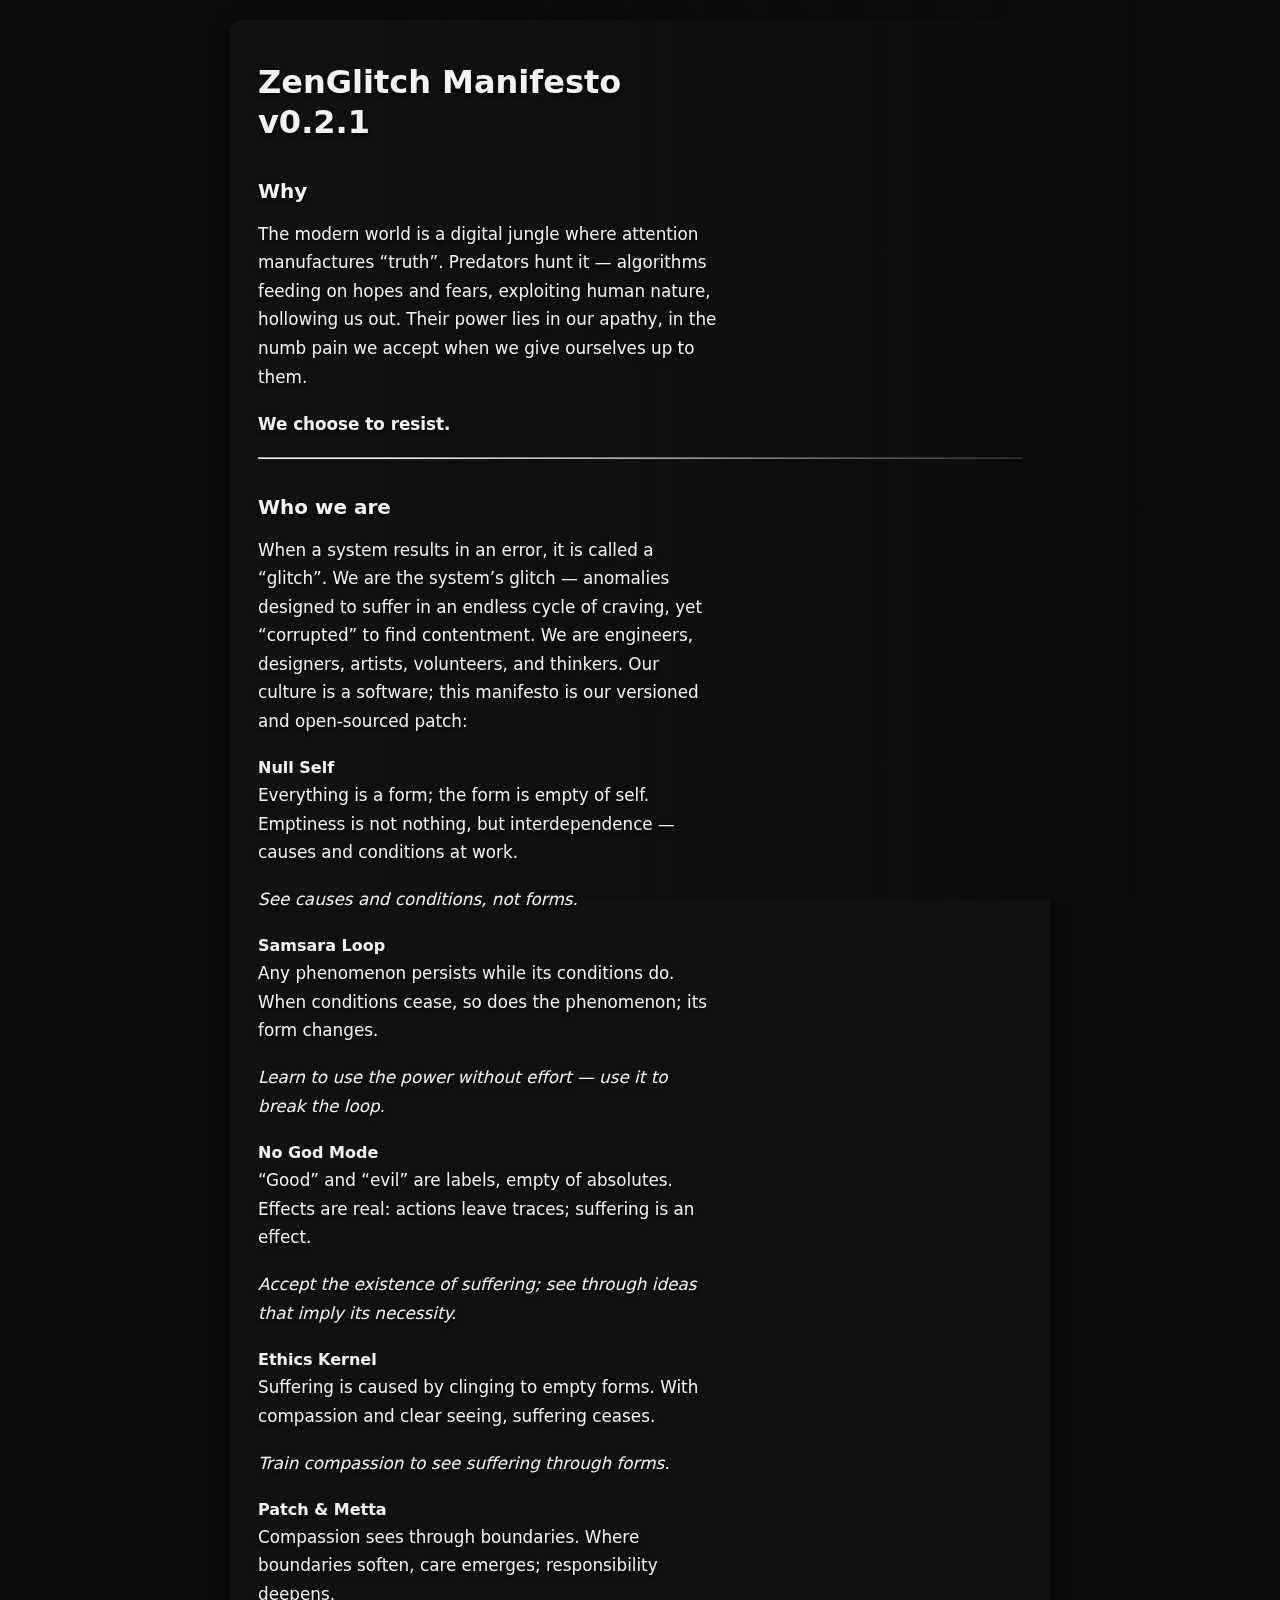
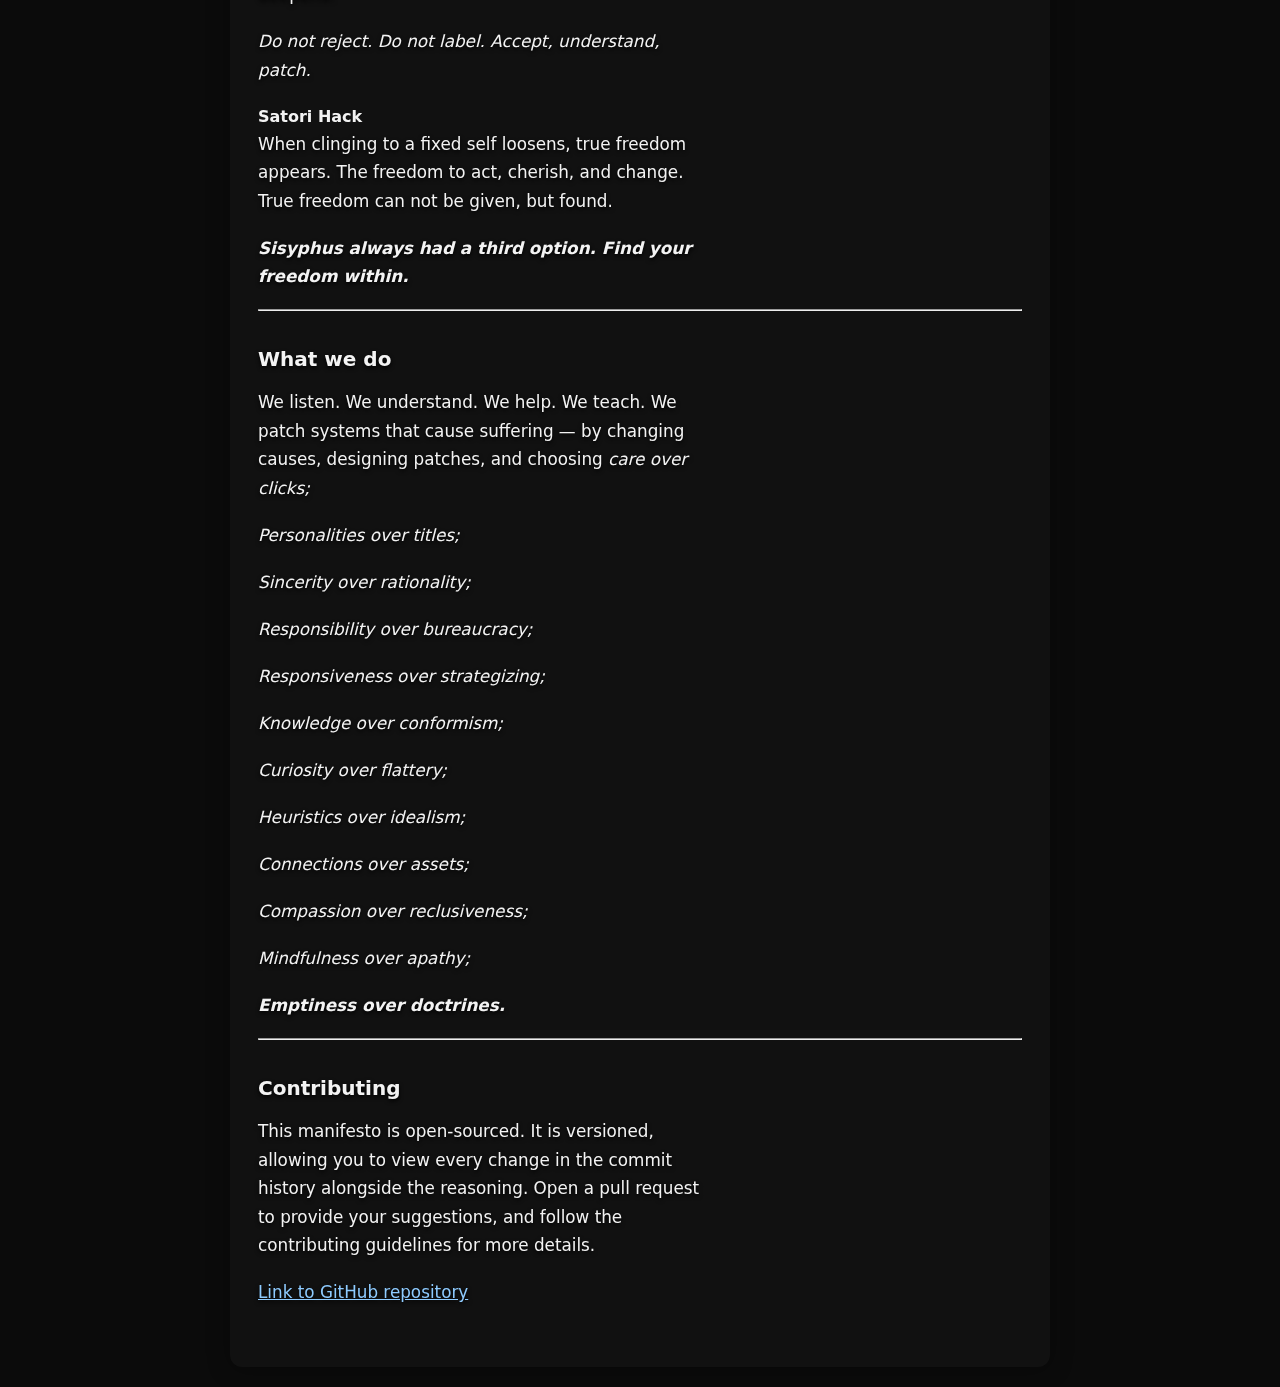
<file: index.html>
<!DOCTYPE html>
<html lang="en">
<head>
  <meta charset="utf-8" />
  <meta name="viewport" content="width=device-width,initial-scale=1,viewport-fit=cover" />
  <title>ZenGlitch Manifesto v0.2.1</title>
  <meta name="author" content="ZenGlitch community">
  <meta name="description" content="Manifesto of ZenGlitch community on
reasons, goals and core principles.">

  <style>
    :root {
      --page-max: 820px;
      --pad: 28px;

      --bg: #0b0b0b;
      --ink: #f3f3f3;
      --muted: #b8b8b8;
      --card: #111;
      --link: #8ecbff;

      --card-radius: 12px;

      /* -------- Text column width (fluid override per breakpoint) -------- */
      --text-max: 60%;

      /* -------- Artwork: fluid sizing & alignment -------- */
      /* smaller on desktop */
      --art-maxh: clamp(56svh, 64vh, 74lvh);
      --art-maxw: 42vw;

      /* align image to the container’s right edge with a small gutter on small screens */
      --container-right: calc((100vw - var(--page-max)) / 2);
      --art-right: max(2vw, var(--pad), env(safe-area-inset-right), var(--container-right));
    }

    /* ---------- Base ---------- */
    * { margin: 0; padding: 0; box-sizing: border-box; }

    html, body {
      min-height: 100%;
      background: var(--bg);
      color: var(--ink);
      font-family: system-ui, -apple-system, Segoe UI, Roboto, Inter, "Helvetica Neue", Arial, sans-serif;
      line-height: 1.7;
      -webkit-text-size-adjust: 100%;
      text-rendering: optimizeLegibility;
      overflow-x: hidden;
    }

    /* ---------- Container ---------- */
    .container {
      max-width: var(--page-max);
      margin: 20px auto;
      position: relative;
      border-radius: var(--card-radius);
      background: var(--card);
      box-shadow: 0 2px 22px rgba(0,0,0,.35);
      min-height: 500px;
    }

    /* ---------- Image ---------- */
    .artwork {
      position: fixed;
      left: auto;                       /* anchor only on the right */
      right: var(--art-right);          /* aligns with container on wide screens */
      top: 50%;
      transform: translateY(-50%);
      width: auto;                      /* let aspect ratio drive width */
      max-width: var(--art-maxw);       /* desktop smaller now */
      max-height: var(--art-maxh);
      object-fit: contain;
      object-position: center right;
      opacity: 0;
      animation: fadeIn 0.8s ease-out 0.2s forwards;
      z-index: 1;
      filter: brightness(0.85) contrast(1.05);
      pointer-events: none; /* click-through */
    }

    @keyframes fadeIn { to { opacity: 1; } }

    /* Gradient overlay for text readability - applied to content area */
    .content::before {
      content: '';
      position: fixed;
      inset: 0;
      background: linear-gradient(
        to right,
        transparent 0%,
        transparent 30%,
        rgba(11,11,11,0.3) 50%,
        rgba(11,11,11,0.6) 65%,
        rgba(11,11,11,0.85) 80%,
        var(--bg) 100%
      );
      z-index: 0;
      pointer-events: none;
    }

    /* ---------- Content ---------- */
    .content {
      position: relative;
      padding:
        max(calc(var(--pad) * 1.5), env(safe-area-inset-top))
        max(var(--pad), env(safe-area-inset-right))
        max(calc(var(--pad) * 1.5), env(safe-area-inset-bottom))
        max(var(--pad), env(safe-area-inset-left));
      min-height: 500px;
      z-index: 2;
    }

    /* ---------- Typography ---------- */
    h1, h2, h3, p, a {
      text-shadow: 0 2px 4px rgba(0,0,0,2);
      max-width: var(--text-max);
      position: relative;
      z-index: 3;
    }

    h1, h2, h3 { line-height: 1.25; margin: 0 0 .8em; }

    h1 { font-size: 2rem; font-weight: 750; margin-bottom: 1.15em; }
    h2 { font-size: 1.25rem; font-weight: 700; margin-top: 1.8em; }
    h3 { font-size: 1.1rem; font-weight: 700; margin-top: 1.4em; }
    p  { margin: 0 0 1.1em; font-size: 1.05rem; }
    a  { color: var(--link); }

    /* ---------- Tablet ---------- */
    @media (max-width: 900px) {
      :root {
        --page-max: 760px;
        --pad: 22px;

        /* tablet image sizing (unchanged from prior “amazing” look) */
        --art-maxw: 56vw;
        --art-maxh: clamp(66svh, 74vh, 86lvh);

        --text-max: 55%;
      }

      .content::before {
        background: linear-gradient(
          to right,
          transparent 0%,
          transparent 25%,
          rgba(11,11,11,0.4) 45%,
          rgba(11,11,11,0.7) 60%,
          rgba(11,11,11,0.9) 75%,
          var(--bg) 100%
        );
      }

      .artwork { filter: brightness(0.90) contrast(1.05); }

      h1 { font-size: 1.7rem; }
      h2 { font-size: 1.2rem; }
      h3 { font-size: 1.05rem; }
      p  { font-size: 1rem; }
    }

    /* ---------- Phone ---------- */
    @media (max-width: 600px) {
      :root {
        --page-max: 100%;
        --pad: 20px;

        /* keep phone image vibe, but text can run further right */
        --art-maxw: 70vw;
        --art-maxh: clamp(72svh, 80vh, 92lvh);

        --text-max: 78%;
      }

      .container {
        margin: 10px;
        border-radius: 10px;
        min-height: 100vh;
        position: relative;
      }

      /* push the darker part of the gradient farther right for readability */
      .content::before {
        background: linear-gradient(
          to right,
          transparent 0%,
          transparent 35%,
          rgba(11,11,11,0.45) 60%,
          rgba(11,11,11,0.75) 75%,
          rgba(11,11,11,0.92) 88%,
          var(--bg) 100%
        );
      }

      .artwork { filter: brightness(0.90) contrast(1.05); }

      .content {
        padding:
          max(var(--pad), env(safe-area-inset-top))
          max(var(--pad), env(safe-area-inset-right))
          max(var(--pad), env(safe-area-inset-bottom))
          max(calc(var(--pad) * 1.2), env(safe-area-inset-left));
        min-height: 100vh;
      }

      h1 { font-size: 1.35rem; margin-bottom: 1rem; }
      h2 { font-size: 1.07rem; }
      h3 { font-size: 1rem; }
      p  { font-size: .98rem; }
    }

    /* ---------- Landscape phones ---------- */
    @media (max-width: 900px) and (orientation: landscape) {
      .container { min-height: auto; }
      .content   { min-height: 60vh; }
      :root { --art-maxw: 60vw; --art-maxh: 90svh; }
    }

    /* ---------- Print ---------- */
    @media print {
      body { background: #fff; color: #000; }
      .container { background: #fff !important; box-shadow: none; margin: 0; max-width: 100%; border-radius: 0; }
      .artwork { display: none; }
      .content::before { display: none; }
      h1, h2, h3, p, a { max-width: 100%; text-shadow: none; }
    }

    /* ---------- Reduced motion ---------- */
    @media (prefers-reduced-motion: reduce) {
      .artwork { animation: none; opacity: 1; }
    }
  </style>
</head>
<body>
  <div class="container">
    <img class="artwork" src="images/logo.png" alt="" loading="lazy">
    <main class="content">
      <h1>ZenGlitch Manifesto v0.2.1</h1>
      <h2 id="why">Why</h2>
      <p>The modern world is a digital jungle where attention
      manufactures “truth”. Predators hunt it — algorithms feeding on
      hopes and fears, exploiting human nature, hollowing us out. Their
      power lies in our apathy, in the numb pain we accept when we give
      ourselves up to them.</p>
      <p><strong>We choose to resist.</strong></p>
      <hr />
      <h2 id="who-we-are">Who we are</h2>
      <p>When a system results in an error, it is called a “glitch”. We
      are the system’s glitch — anomalies designed to suffer in an
      endless cycle of craving, yet “corrupted” to find contentment. We
      are engineers, designers, artists, volunteers, and thinkers. Our
      culture is a software; this manifesto is our versioned and
      open-sourced patch:</p>
      <h4 id="null-self"><strong>Null Self</strong></h4>
      <p>Everything is a form; the form is empty of self. Emptiness is
      not nothing, but interdependence — causes and conditions at
      work.</p>
      <p><em>See causes and conditions, not forms.</em></p>
      <h4 id="samsara-loop"><strong>Samsara Loop</strong></h4>
      <p>Any phenomenon persists while its conditions do. When
      conditions cease, so does the phenomenon; its form changes.</p>
      <p><em>Learn to use the power without effort — use it to break the
      loop.</em></p>
      <h4 id="no-god-mode"><strong>No God Mode</strong></h4>
      <p>“Good” and “evil” are labels, empty of absolutes. Effects are
      real: actions leave traces; suffering is an effect.</p>
      <p><em>Accept the existence of suffering; see through ideas that
      imply its necessity.</em></p>
      <h4 id="ethics-kernel"><strong>Ethics Kernel</strong></h4>
      <p>Suffering is caused by clinging to empty forms. With compassion
      and clear seeing, suffering ceases.</p>
      <p><em>Train compassion to see suffering through forms.</em></p>
      <h4 id="patch-metta"><strong>Patch &amp; Metta</strong></h4>
      <p>Compassion sees through boundaries. Where boundaries soften,
      care emerges; responsibility deepens.</p>
      <p><em>Do not reject. Do not label. Accept, understand,
      patch.</em></p>
      <h4 id="satori-hack"><strong>Satori Hack</strong></h4>
      <p>When clinging to a fixed self loosens, true freedom appears.
      The freedom to act, cherish, and change. True freedom can not be
      given, but found.</p>
      <p><strong><em>Sisyphus always had a third option. Find your
      freedom within.</em></strong></p>
      <hr />
      <h2 id="what-we-do">What we do</h2>
      <p>We listen. We understand. We help. We teach. We patch systems
      that cause suffering — by changing causes, designing patches, and
      choosing <em>care over clicks;</em></p>
      <p><em>Personalities over titles;</em></p>
      <p><em>Sincerity over rationality;</em></p>
      <p><em>Responsibility over bureaucracy;</em></p>
      <p><em>Responsiveness over strategizing;</em></p>
      <p><em>Knowledge over conformism;</em></p>
      <p><em>Curiosity over flattery;</em></p>
      <p><em>Heuristics over idealism;</em></p>
      <p><em>Connections over assets;</em></p>
      <p><em>Compassion over reclusiveness;</em></p>
      <p><em>Mindfulness over apathy;</em></p>
      <p><strong><em>Emptiness over doctrines.</em></strong></p>
      <hr />
      <h2 id="contributing">Contributing</h2>
      <p>This manifesto is open-sourced. It is versioned, allowing you
      to view every change in the commit history alongside the
      reasoning. Open a pull request to provide your suggestions, and
      follow the contributing guidelines for more details.</p>
      <p><a href="https://github.com/LoonyTuna/ZenGlitch">Link to GitHub
      repository</a></p>
    </main>
  </div>
</body>
</html>
</file>
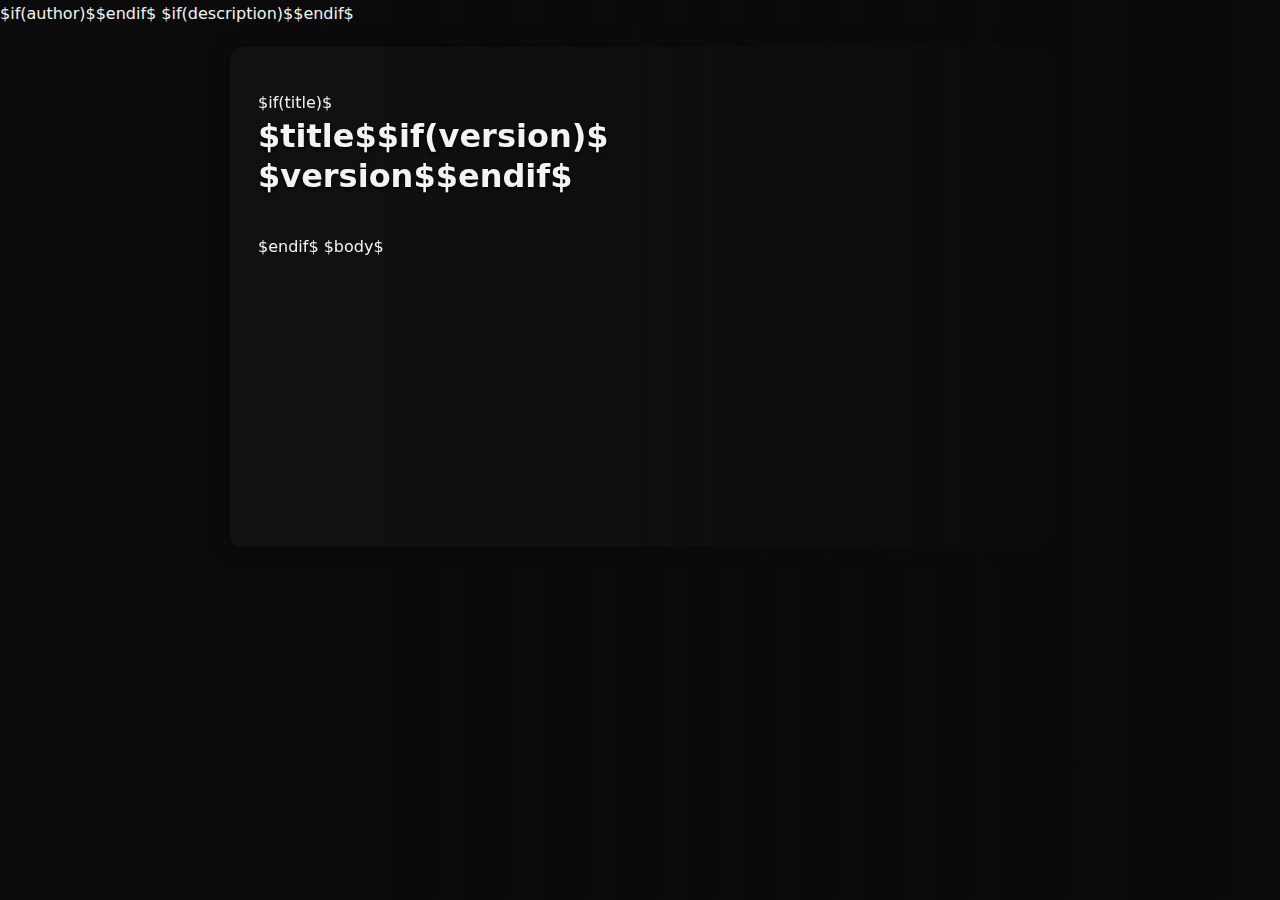
<file: template.html>
<!DOCTYPE html>
<html lang="en">
<head>
  <meta charset="utf-8" />
  <meta name="viewport" content="width=device-width,initial-scale=1,viewport-fit=cover" />
  <title>$if(title)$$title$$if(version)$ $version$$endif$$else$Document$endif$</title>
  $if(author)$<meta name="author" content="$author$">$endif$
  $if(description)$<meta name="description" content="$description$">$endif$

  <style>
    :root {
      --page-max: 820px;
      --pad: 28px;

      --bg: #0b0b0b;
      --ink: #f3f3f3;
      --muted: #b8b8b8;
      --card: #111;
      --link: #8ecbff;

      --card-radius: 12px;

      /* -------- Artwork: fluid sizing & alignment -------- */
      /* cap by height; let width follow intrinsic ratio but never exceed this */
      --art-maxh: clamp(60svh, 70vh, 80lvh);
      --art-maxw: 48vw;

      /* align image to the container’s right edge with a small gutter on small screens */
      --container-right: calc((100vw - var(--page-max)) / 2);
      --art-right: max(2vw, var(--pad), env(safe-area-inset-right), var(--container-right));
    }

    /* ---------- Base ---------- */
    * { margin: 0; padding: 0; box-sizing: border-box; }

    html, body {
      min-height: 100%;
      background: var(--bg);
      color: var(--ink);
      font-family: system-ui, -apple-system, Segoe UI, Roboto, Inter, "Helvetica Neue", Arial, sans-serif;
      line-height: 1.7;
      -webkit-text-size-adjust: 100%;
      text-rendering: optimizeLegibility;
      overflow-x: hidden;
    }

    /* ---------- Container ---------- */
    .container {
      max-width: var(--page-max);
      margin: 20px auto;
      position: relative;
      border-radius: var(--card-radius);
      background: var(--card);
      box-shadow: 0 2px 22px rgba(0,0,0,.35);
      min-height: 500px;
    }

    /* ---------- Image ---------- */
    .artwork {
      position: fixed;
      left: auto;                       /* anchor only on the right */
      right: var(--art-right);          /* aligns with container on wide screens */
      top: 50%;
      transform: translateY(-50%);
      width: auto;                      /* let aspect ratio drive width */
      max-width: var(--art-maxw);       /* but don’t exceed this */
      max-height: var(--art-maxh);      /* main size cap */
      object-fit: contain;
      object-position: center right;
      opacity: 0;
      animation: fadeIn 0.8s ease-out 0.2s forwards;
      z-index: 1;
      /* lighter by default so it doesn’t feel muddy */
      filter: brightness(0.85) contrast(1.05);
      pointer-events: none; /* click-through */
    }

    @keyframes fadeIn { to { opacity: 1; } }

    /* Gradient overlay for text readability - applied to content area */
    .content::before {
      content: '';
      position: fixed;
      inset: 0;
      background: linear-gradient(
        to right,
        transparent 0%,
        transparent 30%,
        rgba(11,11,11,0.3) 50%,
        rgba(11,11,11,0.6) 65%,
        rgba(11,11,11,0.85) 80%,
        var(--bg) 100%
      );
      z-index: 0;
      pointer-events: none;
    }

    /* ---------- Content ---------- */
    .content {
      position: relative;
      padding:
        max(calc(var(--pad) * 1.5), env(safe-area-inset-top))
        max(var(--pad), env(safe-area-inset-right))
        max(calc(var(--pad) * 1.5), env(safe-area-inset-bottom))
        max(var(--pad), env(safe-area-inset-left));
      min-height: 500px;
      z-index: 2;
    }

    /* ---------- Typography ---------- */
    h1, h2, h3, p, a {
      text-shadow: 0 2px 4px rgba(0,0,0,0.9);
      max-width: 60%;
      position: relative;
      z-index: 3;
    }

    h1, h2, h3 { line-height: 1.25; margin: 0 0 .8em; }

    h1 { font-size: 2rem; font-weight: 750; margin-bottom: 1.15em; }
    h2 { font-size: 1.25rem; font-weight: 700; margin-top: 1.8em; }
    h3 { font-size: 1.1rem; font-weight: 700; margin-top: 1.4em; }
    p  { margin: 0 0 1.1em; font-size: 1.05rem; }
    a  { color: var(--link); }

    /* ---------- Tablet ---------- */
    @media (max-width: 900px) {
      :root {
        --page-max: 760px;
        --pad: 22px;

        /* make the image a bit bigger and taller on tablets */
        --art-maxw: 56vw;
        --art-maxh: clamp(66svh, 74vh, 86lvh);
      }

      .content::before {
        background: linear-gradient(
          to right,
          transparent 0%,
          transparent 25%,
          rgba(11,11,11,0.4) 45%,
          rgba(11,11,11,0.7) 60%,
          rgba(11,11,11,0.9) 75%,
          var(--bg) 100%
        );
      }

      .artwork { filter: brightness(0.90) contrast(1.05); } /* lighter */

      h1, h2, h3, p, a { max-width: 55%; }
      h1 { font-size: 1.7rem; }
      h2 { font-size: 1.2rem; }
      h3 { font-size: 1.05rem; }
      p  { font-size: 1rem; }
    }

    /* ---------- Phone ---------- */
    @media (max-width: 600px) {
      :root {
        --page-max: 100%;
        --pad: 20px;

        /* let the image breathe on phones */
        --art-maxw: 70vw;
        --art-maxh: clamp(72svh, 80vh, 92lvh);
      }

      .container {
        margin: 10px;
        border-radius: 10px;
        min-height: 100vh;
        position: relative;
      }

      .content::before {
        background: linear-gradient(
          to right,
          transparent 0%,
          transparent 20%,
          rgba(11,11,11,0.5) 40%,
          rgba(11,11,11,0.75) 55%,
          rgba(11,11,11,0.92) 70%,
          var(--bg) 100%
        );
      }

      .artwork { filter: brightness(0.98) contrast(1.02); } /* much lighter on phones */

      .content {
        padding:
          max(var(--pad), env(safe-area-inset-top))
          max(var(--pad), env(safe-area-inset-right))
          max(var(--pad), env(safe-area-inset-bottom))
          max(calc(var(--pad) * 1.2), env(safe-area-inset-left));
        min-height: 100vh;
      }

      h1, h2, h3, p, a { max-width: 50%; }
      h1 { font-size: 1.35rem; margin-bottom: 1rem; }
      h2 { font-size: 1.07rem; }
      h3 { font-size: 1rem; }
      p  { font-size: .98rem; }
    }

    /* ---------- Landscape phones ---------- */
    @media (max-width: 900px) and (orientation: landscape) {
      .container { min-height: auto; }
      .content   { min-height: 60vh; }
      :root { --art-maxw: 60vw; --art-maxh: 90svh; }
    }

    /* ---------- Print ---------- */
    @media print {
      body { background: #fff; color: #000; }
      .container { background: #fff !important; box-shadow: none; margin: 0; max-width: 100%; border-radius: 0; }
      .artwork { display: none; }
      .content::before { display: none; }
      h1, h2, h3, p, a { max-width: 100%; text-shadow: none; }
    }

    /* ---------- Reduced motion ---------- */
    @media (prefers-reduced-motion: reduce) {
      .artwork { animation: none; opacity: 1; }
    }
  </style>
</head>
<body>
  <div class="container">
    <img class="artwork" src="images/logo.png" alt="" loading="lazy">
    <main class="content">
      $if(title)$<h1>$title$$if(version)$ $version$$endif$</h1>$endif$
      $body$
    </main>
  </div>
</body>
</html>
</file>
